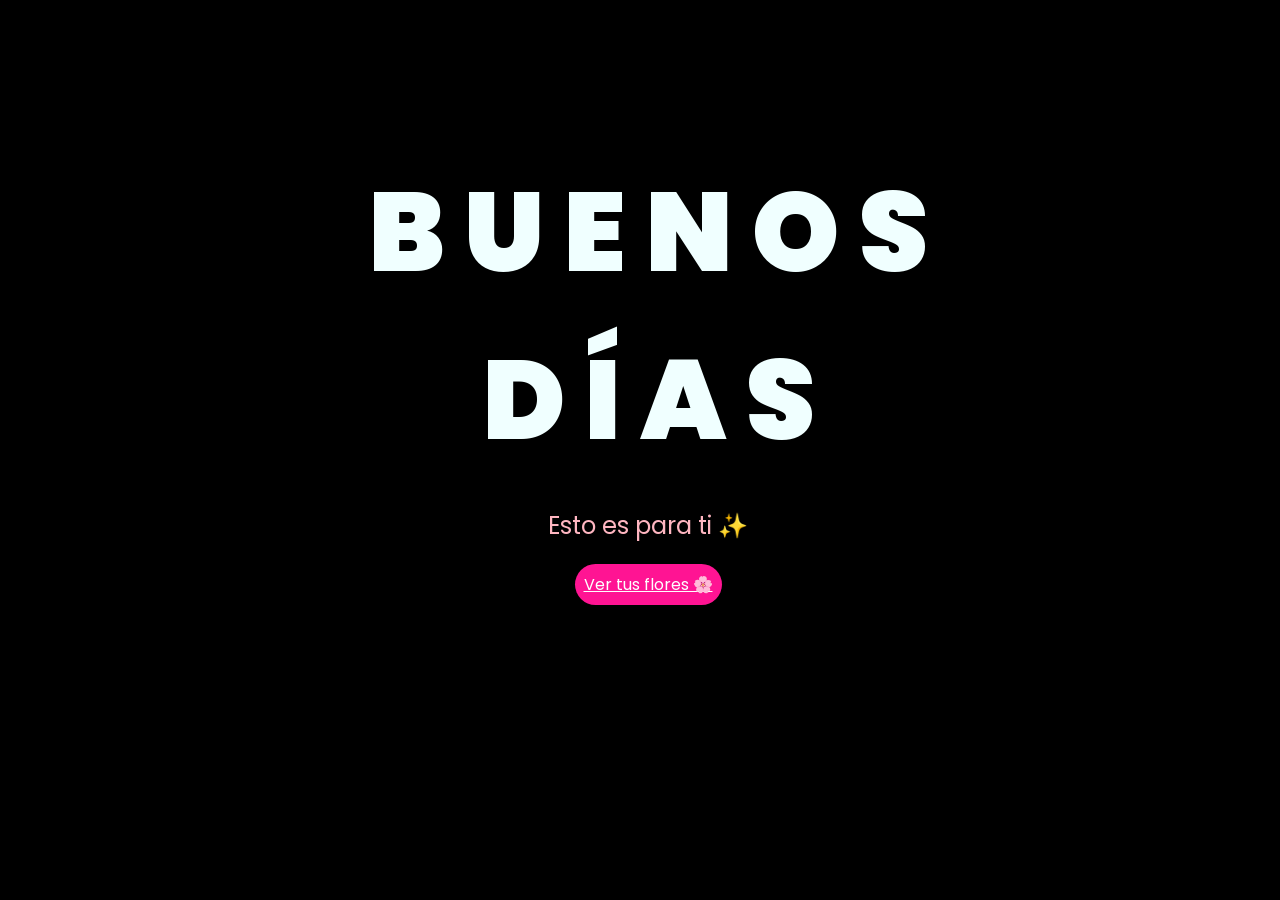
<file: index.html>
<!DOCTYPE html>
<html lang="es">
<head>
    <meta charset="UTF-8">
    <meta name="viewport" content="width=device-width, initial-scale=1.0">
    <title>Buenos Días</title>
    <link rel="stylesheet" href="css/style.css">
</head>
<body>
    <div class="greetings">
        <span>B</span>
        <span>U</span>
        <span>E</span>
        <span>N</span>
        <span>O</span>
        <span>S</span>
    </div>
    <div class="greetings">
        <span>D</span>
        <span>Í</span>
        <span>A</span>
        <span>S</span>
    </div>

    <p class="description">Esto es para ti ✨</p>

    <div class="botones">
        <a href="flower.html">Ver tus flores 🌸</a>
    </div>
</body>
</html>
</file>
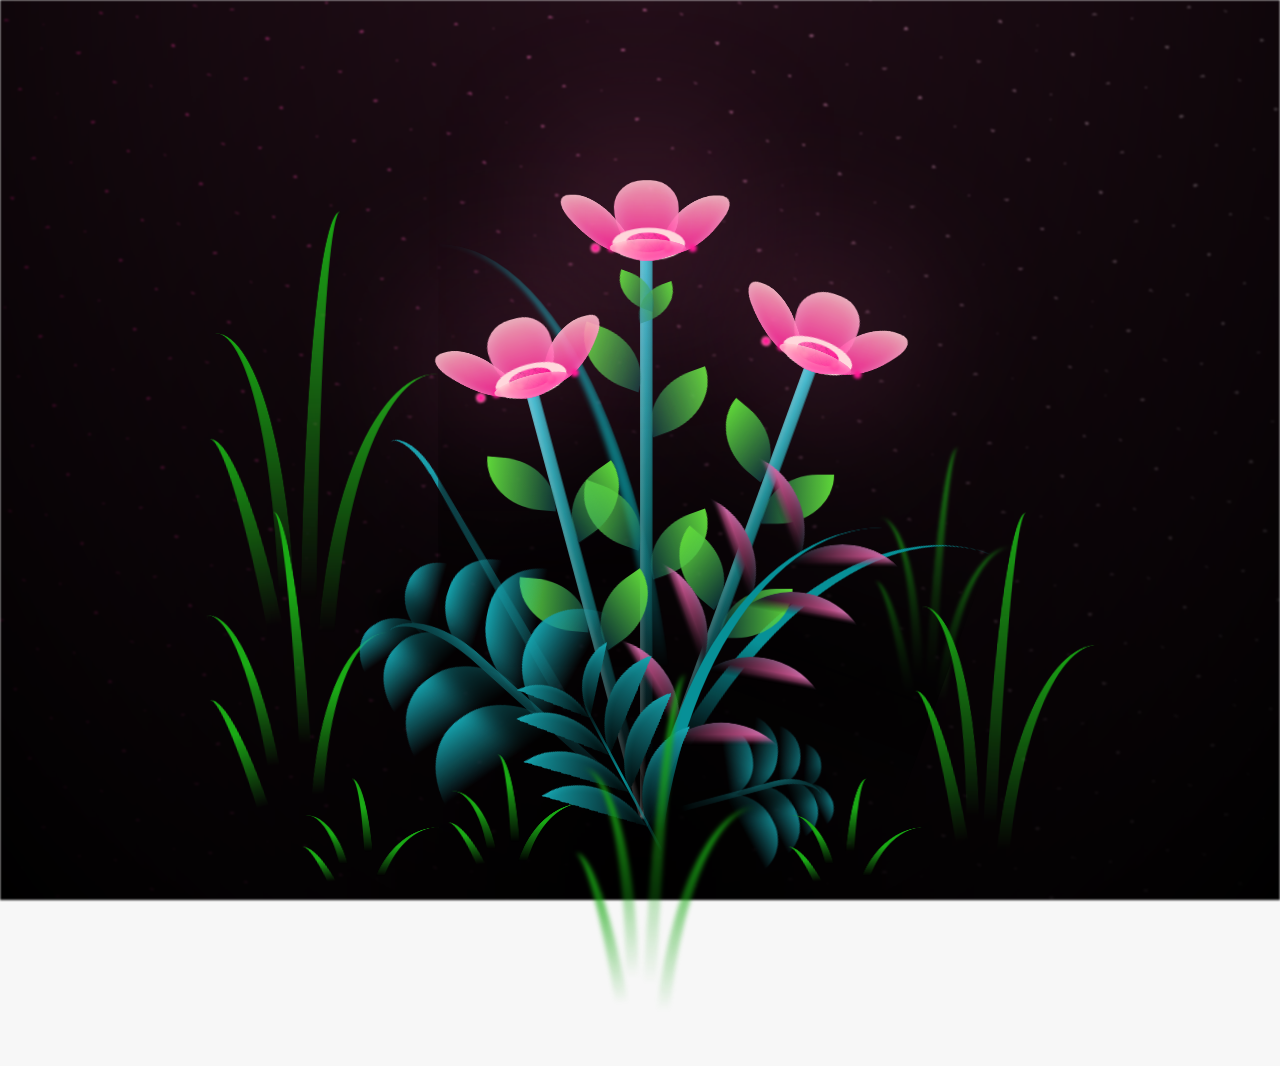
<file: flower.html>
<!DOCTYPE html>
<html lang="es">
  <head>
    <meta charset="UTF-8" />
    <meta http-equiv="X-UA-Compatible" content="IE=edge" />
    <meta name="viewport" content="width=device-width, initial-scale=1.0" />
    <link rel="stylesheet" href="css/main.css" />
    <link rel="icon" href="img/flowers.png" type="image/x-icon" />
    <title>Flower</title>
  </head>
  <body class="container">
    <audio src="sound/ChristianBasso&HaienQiu-Flowers.mp3" autoplay></audio>
    <div id="lyrics">
     
    </div>
    
  
    <div class="night"></div>
    <div class="flowers">
      <div class="flower flower--1">
        <div class="flower__leafs flower__leafs--1">
          <div class="flower__leaf flower__leaf--1"></div>
          <div class="flower__leaf flower__leaf--2"></div>
          <div class="flower__leaf flower__leaf--3"></div>
          <div class="flower__leaf flower__leaf--4"></div>
          <div class="flower__white-circle"></div>

          <div class="flower__light flower__light--1"></div>
          <div class="flower__light flower__light--2"></div>
          <div class="flower__light flower__light--3"></div>
          <div class="flower__light flower__light--4"></div>
          <div class="flower__light flower__light--5"></div>
          <div class="flower__light flower__light--6"></div>
          <div class="flower__light flower__light--7"></div>
          <div class="flower__light flower__light--8"></div>
        </div>
        <div class="flower__line">
          <div class="flower__line__leaf flower__line__leaf--1"></div>
          <div class="flower__line__leaf flower__line__leaf--2"></div>
          <div class="flower__line__leaf flower__line__leaf--3"></div>
          <div class="flower__line__leaf flower__line__leaf--4"></div>
          <div class="flower__line__leaf flower__line__leaf--5"></div>
          <div class="flower__line__leaf flower__line__leaf--6"></div>
        </div>
      </div>

      <div class="flower flower--2">
        <div class="flower__leafs flower__leafs--2">
          <div class="flower__leaf flower__leaf--1"></div>
          <div class="flower__leaf flower__leaf--2"></div>
          <div class="flower__leaf flower__leaf--3"></div>
          <div class="flower__leaf flower__leaf--4"></div>
          <div class="flower__white-circle"></div>

          <div class="flower__light flower__light--1"></div>
          <div class="flower__light flower__light--2"></div>
          <div class="flower__light flower__light--3"></div>
          <div class="flower__light flower__light--4"></div>
          <div class="flower__light flower__light--5"></div>
          <div class="flower__light flower__light--6"></div>
          <div class="flower__light flower__light--7"></div>
          <div class="flower__light flower__light--8"></div>
        </div>
        <div class="flower__line">
          <div class="flower__line__leaf flower__line__leaf--1"></div>
          <div class="flower__line__leaf flower__line__leaf--2"></div>
          <div class="flower__line__leaf flower__line__leaf--3"></div>
          <div class="flower__line__leaf flower__line__leaf--4"></div>
        </div>
      </div>

      <div class="flower flower--3">
        <div class="flower__leafs flower__leafs--3">
          <div class="flower__leaf flower__leaf--1"></div>
          <div class="flower__leaf flower__leaf--2"></div>
          <div class="flower__leaf flower__leaf--3"></div>
          <div class="flower__leaf flower__leaf--4"></div>
          <div class="flower__white-circle"></div>

          <div class="flower__light flower__light--1"></div>
          <div class="flower__light flower__light--2"></div>
          <div class="flower__light flower__light--3"></div>
          <div class="flower__light flower__light--4"></div>
          <div class="flower__light flower__light--5"></div>
          <div class="flower__light flower__light--6"></div>
          <div class="flower__light flower__light--7"></div>
          <div class="flower__light flower__light--8"></div>
        </div>
        <div class="flower__line">
          <div class="flower__line__leaf flower__line__leaf--1"></div>
          <div class="flower__line__leaf flower__line__leaf--2"></div>
          <div class="flower__line__leaf flower__line__leaf--3"></div>
          <div class="flower__line__leaf flower__line__leaf--4"></div>
        </div>
      </div>

      <div class="grow-ans" style="--d: 1.2s">
        <div class="flower__g-long">
          <div class="flower__g-long__top"></div>
          <div class="flower__g-long__bottom"></div>
        </div>
      </div>

      <div class="growing-grass">
        <div class="flower__grass flower__grass--1">
          <div class="flower__grass--top"></div>
          <div class="flower__grass--bottom"></div>
          <div class="flower__grass__leaf flower__grass__leaf--1"></div>
          <div class="flower__grass__leaf flower__grass__leaf--2"></div>
          <div class="flower__grass__leaf flower__grass__leaf--3"></div>
          <div class="flower__grass__leaf flower__grass__leaf--4"></div>
          <div class="flower__grass__leaf flower__grass__leaf--5"></div>
          <div class="flower__grass__leaf flower__grass__leaf--6"></div>
          <div class="flower__grass__leaf flower__grass__leaf--7"></div>
          <div class="flower__grass__leaf flower__grass__leaf--8"></div>
          <div class="flower__grass__overlay"></div>
        </div>
      </div>

      <div class="growing-grass">
        <div class="flower__grass flower__grass--2">
          <div class="flower__grass--top"></div>
          <div class="flower__grass--bottom"></div>
          <div class="flower__grass__leaf flower__grass__leaf--1"></div>
          <div class="flower__grass__leaf flower__grass__leaf--2"></div>
          <div class="flower__grass__leaf flower__grass__leaf--3"></div>
          <div class="flower__grass__leaf flower__grass__leaf--4"></div>
          <div class="flower__grass__leaf flower__grass__leaf--5"></div>
          <div class="flower__grass__leaf flower__grass__leaf--6"></div>
          <div class="flower__grass__leaf flower__grass__leaf--7"></div>
          <div class="flower__grass__leaf flower__grass__leaf--8"></div>
          <div class="flower__grass__overlay"></div>
        </div>
      </div>

      <div class="grow-ans" style="--d: 2.4s">
        <div class="flower__g-right flower__g-right--1">
          <div class="leaf"></div>
        </div>
      </div>

      <div class="grow-ans" style="--d: 2.8s">
        <div class="flower__g-right flower__g-right--2">
          <div class="leaf"></div>
        </div>
      </div>

      <div class="grow-ans" style="--d: 2.8s">
        <div class="flower__g-front">
          <div
            class="flower__g-front__leaf-wrapper flower__g-front__leaf-wrapper--1"
          >
            <div class="flower__g-front__leaf"></div>
          </div>
          <div
            class="flower__g-front__leaf-wrapper flower__g-front__leaf-wrapper--2"
          >
            <div class="flower__g-front__leaf"></div>
          </div>
          <div
            class="flower__g-front__leaf-wrapper flower__g-front__leaf-wrapper--3"
          >
            <div class="flower__g-front__leaf"></div>
          </div>
          <div
            class="flower__g-front__leaf-wrapper flower__g-front__leaf-wrapper--4"
          >
            <div class="flower__g-front__leaf"></div>
          </div>
          <div
            class="flower__g-front__leaf-wrapper flower__g-front__leaf-wrapper--5"
          >
            <div class="flower__g-front__leaf"></div>
          </div>
          <div
            class="flower__g-front__leaf-wrapper flower__g-front__leaf-wrapper--6"
          >
            <div class="flower__g-front__leaf"></div>
          </div>
          <div
            class="flower__g-front__leaf-wrapper flower__g-front__leaf-wrapper--7"
          >
            <div class="flower__g-front__leaf"></div>
          </div>
          <div
            class="flower__g-front__leaf-wrapper flower__g-front__leaf-wrapper--8"
          >
            <div class="flower__g-front__leaf"></div>
          </div>
          <div class="flower__g-front__line"></div>
        </div>
      </div>

      <div class="grow-ans" style="--d: 3.2s">
        <div class="flower__g-fr">
          <div class="leaf"></div>
          <div class="flower__g-fr__leaf flower__g-fr__leaf--1"></div>
          <div class="flower__g-fr__leaf flower__g-fr__leaf--2"></div>
          <div class="flower__g-fr__leaf flower__g-fr__leaf--3"></div>
          <div class="flower__g-fr__leaf flower__g-fr__leaf--4"></div>
          <div class="flower__g-fr__leaf flower__g-fr__leaf--5"></div>
          <div class="flower__g-fr__leaf flower__g-fr__leaf--6"></div>
          <div class="flower__g-fr__leaf flower__g-fr__leaf--7"></div>
          <div class="flower__g-fr__leaf flower__g-fr__leaf--8"></div>
        </div>
      </div>

      <div class="long-g long-g--0">
        <div class="grow-ans" style="--d: 3s">
          <div class="leaf leaf--0"></div>
        </div>
        <div class="grow-ans" style="--d: 2.2s">
          <div class="leaf leaf--1"></div>
        </div>
        <div class="grow-ans" style="--d: 3.4s">
          <div class="leaf leaf--2"></div>
        </div>
        <div class="grow-ans" style="--d: 3.6s">
          <div class="leaf leaf--3"></div>
        </div>
      </div>

      <div class="long-g long-g--1">
        <div class="grow-ans" style="--d: 3.6s">
          <div class="leaf leaf--0"></div>
        </div>
        <div class="grow-ans" style="--d: 3.8s">
          <div class="leaf leaf--1"></div>
        </div>
        <div class="grow-ans" style="--d: 4s">
          <div class="leaf leaf--2"></div>
        </div>
        <div class="grow-ans" style="--d: 4.2s">
          <div class="leaf leaf--3"></div>
        </div>
      </div>

      <div class="long-g long-g--2">
        <div class="grow-ans" style="--d: 4s">
          <div class="leaf leaf--0"></div>
        </div>
        <div class="grow-ans" style="--d: 4.2s">
          <div class="leaf leaf--1"></div>
        </div>
        <div class="grow-ans" style="--d: 4.4s">
          <div class="leaf leaf--2"></div>
        </div>
        <div class="grow-ans" style="--d: 4.6s">
          <div class="leaf leaf--3"></div>
        </div>
      </div>

      <div class="long-g long-g--3">
        <div class="grow-ans" style="--d: 4s">
          <div class="leaf leaf--0"></div>
        </div>
        <div class="grow-ans" style="--d: 4.2s">
          <div class="leaf leaf--1"></div>
        </div>
        <div class="grow-ans" style="--d: 3s">
          <div class="leaf leaf--2"></div>
        </div>
        <div class="grow-ans" style="--d: 3.6s">
          <div class="leaf leaf--3"></div>
        </div>
      </div>

      <div class="long-g long-g--4">
        <div class="grow-ans" style="--d: 4s">
          <div class="leaf leaf--0"></div>
        </div>
        <div class="grow-ans" style="--d: 4.2s">
          <div class="leaf leaf--1"></div>
        </div>
        <div class="grow-ans" style="--d: 3s">
          <div class="leaf leaf--2"></div>
        </div>
        <div class="grow-ans" style="--d: 3.6s">
          <div class="leaf leaf--3"></div>
        </div>
      </div>

      <div class="long-g long-g--5">
        <div class="grow-ans" style="--d: 4s">
          <div class="leaf leaf--0"></div>
        </div>
        <div class="grow-ans" style="--d: 4.2s">
          <div class="leaf leaf--1"></div>
        </div>
        <div class="grow-ans" style="--d: 3s">
          <div class="leaf leaf--2"></div>
        </div>
        <div class="grow-ans" style="--d: 3.6s">
          <div class="leaf leaf--3"></div>
        </div>
      </div>

      <div class="long-g long-g--6">
        <div class="grow-ans" style="--d: 4.2s">
          <div class="leaf leaf--0"></div>
        </div>
        <div class="grow-ans" style="--d: 4.4s">
          <div class="leaf leaf--1"></div>
        </div>
        <div class="grow-ans" style="--d: 4.6s">
          <div class="leaf leaf--2"></div>
        </div>
        <div class="grow-ans" style="--d: 4.8s">
          <div class="leaf leaf--3"></div>
        </div>
      </div>

      <div class="long-g long-g--7">
        <div class="grow-ans" style="--d: 3s">
          <div class="leaf leaf--0"></div>
        </div>
        <div class="grow-ans" style="--d: 3.2s">
          <div class="leaf leaf--1"></div>
        </div>
        <div class="grow-ans" style="--d: 3.5s">
          <div class="leaf leaf--2"></div>
        </div>
        <div class="grow-ans" style="--d: 3.6s">
          <div class="leaf leaf--3"></div>
        </div>
      </div>
    </div>
    <script src="anim.js"></script>
    <script src="main.js"></script>
  </body>
</html>
</file>
<file: css/style.css>
@import url('https://fonts.googleapis.com/css2?family=Poppins:ital,wght@0,500;1,900&display=swap');

* {
    font-family: 'Poppins', cursive;
}

body {
    color: azure;
    width: 100%;
    height: 82vh;
    display: flex;
    flex-direction: column;
    align-items: center;
    justify-content: center;
    background-color: black;
    /* padding-top: -30; */
}

.botones {
    padding: 9px;
    border-radius: 80px;
    background-color: transparent;
    border: none;
}

.botones a {
    background-color: #ff1493; /* Botón rosa fucsia */
    padding: 9px;
    border-radius: 80px;
    -webkit-border-radius: 80px;
    -moz-border-radius: 80px;
    -ms-border-radius: 80px;
    -o-border-radius: 80px;
    color: #fff;
}

.botones a:focus {
    background-color: #ff69b4; /* Rosa brillante al enfocar */
}

.greetings {
    font-size: 7rem;
    font-weight: 900;
}

.greetings > span {
    animation: glow 2.5s ease-in-out infinite;
}

@keyframes glow {
    0%, 100% {
        color: #fff;
        /* Resplandor neón en tonos rosa brillante y fucsia */
        text-shadow: 0 0 12px #ff69b4, 0 0 50px #ff1493, 0 0 100px #ff1493;
    }
    10%, 90% {
        color: #111;
        text-shadow: none;
    }
}

.greetings > span:nth-child(2) {
    animation-delay: .2s;
}

.greetings > span:nth-child(3) {
    animation-delay: .4s;
}

.greetings > span:nth-child(4) {
    animation-delay: .6s;
}

.greetings > span:nth-child(5) {
    animation-delay: .8s;
}

.greetings > span:nth-child(6) {
    animation-delay: 1s;
}

.description {
    font-size: 1.5rem;
    margin-bottom: 20px;
    color: #ffb6c1; /* Texto secundario en rosa suave */
}

.button a {
    text-decoration: none;
    font-size: 1rem;
    color: #fff;
}

@media screen and (max-width: 574px) {
    .greetings {
        display: block;
        font-size: 4rem;
        font-weight: 800;
        text-align: center;
    }
    .description {
        font-size: 2rem;
    }
    
    .button a {
        font-size: 1rem;
    }
}
</file>
<file: css/main.css>
*,
*::after,
*::before {
  padding: 0;
  margin: 0;
  box-sizing: border-box;
}

:root {
  --dark-color: #000;
}

body {
  display: flex;
  align-items: flex-end;
  justify-content: center;
  min-height: 100vh;
  background-color: var(--dark-color);
  overflow: hidden;
  perspective: 1000px;
}

#lyrics {
  font-size: 28px;
  font-family: "Franklin Gothic Medium", "Arial Narrow", Arial, sans-serif;
  color: white;
  position: absolute;
  margin-bottom: 20%;
  z-index: 1;
  font-weight: bold;
  letter-spacing: 4px;
}
@media only screen and (max-width: 600px) {
  /* Estilos específicos para dispositivos con un ancho máximo de 600px */
  #lyrics {
      font-size: 14px; /* Reduce el tamaño del texto para dispositivos más pequeños */
      margin-bottom: 530px;
      letter-spacing: 3px;
  }
}

.titulo {
    top: 5vh;
    left: 50%;
    transform: translateX(-50%);
    width: 90%;
    font-family: "Arial Narrow", Arial, sans-serif;
    color: #ff69b4; /* Título cambiado a rosa brillante */
    position: absolute;
    font-weight: bold;
    letter-spacing: 5px; /* Un poco menos de espacio entre letras para que quepa bien en celular */
    opacity: 0;
    animation: fadeIn 3s ease-in-out forwards;
    text-align: center;
    z-index: 100;
}

.night {
  z-index: -1;
  position: absolute;
  left: 50%;
  top: 0;
  transform: translateX(-50%);
  width: 100%;
  height: 100%;
  filter: blur(0.1vmin);
  background-image: radial-gradient(
      ellipse at top,
      transparent 0%,
      var(--dark-color)
    ),
    radial-gradient(
      ellipse at bottom,
      var(--dark-color),
      rgba(255, 105, 180, 0.2) /* Fondo rosado sutil */
    ),
    repeating-linear-gradient(
      220deg,
      rgb(0, 0, 0) 0px,
      rgb(0, 0, 0) 19px,
      transparent 19px,
      transparent 22px
    ),
    repeating-linear-gradient(
      189deg,
      rgb(0, 0, 0) 0px,
      rgb(0, 0, 0) 19px,
      transparent 19px,
      transparent 22px
    ),
    repeating-linear-gradient(
      148deg,
      rgb(0, 0, 0) 0px,
      rgb(0, 0, 0) 19px,
      transparent 19px,
      transparent 22px
    ),
    linear-gradient(90deg, rgb(255, 20, 147), rgb(240, 240, 240)); /* Degradado nocturno rosa */
}

.flowers {
  position: relative;
  transform: scale(0.9);
}

@media only screen and (max-width: 600px) {
  .flowers {
      font-size: 14px;
      margin-bottom: 35%;
      letter-spacing: 3px;
      transform: scale(1.0);
  }
}

.flower {
  position: absolute;
  bottom: 10vmin;
  transform-origin: bottom center;
  z-index: 10;
  --fl-speed: 0.8s;
}
.flower--1 {
  -webkit-animation: moving-flower-1 4s linear infinite;
  animation: moving-flower-1 4s linear infinite;
}
.flower--1 .flower__line {
  height: 70vmin;
  -webkit-animation-delay: 0.3s;
  animation-delay: 0.3s;
}
.flower--1 .flower__line__leaf--1 {
  -webkit-animation: blooming-leaf-right var(--fl-speed) 1.6s backwards;
  animation: blooming-leaf-right var(--fl-speed) 1.6s backwards;
}
.flower--1 .flower__line__leaf--2 {
  -webkit-animation: blooming-leaf-right var(--fl-speed) 1.4s backwards;
  animation: blooming-leaf-right var(--fl-speed) 1.4s backwards;
}
.flower--1 .flower__line__leaf--3 {
  -webkit-animation: blooming-leaf-left var(--fl-speed) 1.2s backwards;
  animation: blooming-leaf-left var(--fl-speed) 1.2s backwards;
}
.flower--1 .flower__line__leaf--4 {
  -webkit-animation: blooming-leaf-left var(--fl-speed) 1s backwards;
  animation: blooming-leaf-left var(--fl-speed) 1s backwards;
}
.flower--1 .flower__line__leaf--5 {
  -webkit-animation: blooming-leaf-right var(--fl-speed) 1.8s backwards;
  animation: blooming-leaf-right var(--fl-speed) 1.8s backwards;
}
.flower--1 .flower__line__leaf--6 {
  -webkit-animation: blooming-leaf-left var(--fl-speed) 2s backwards;
  animation: blooming-leaf-left var(--fl-speed) 2s backwards;
}
.flower--2 {
  left: 50%;
  transform: rotate(20deg);
  -webkit-animation: moving-flower-2 4s linear infinite;
  animation: moving-flower-2 4s linear infinite;
}
.flower--2 .flower__line {
  height: 60vmin;
  -webkit-animation-delay: 0.6s;
  animation-delay: 0.6s;
}
.flower--2 .flower__line__leaf--1 {
  -webkit-animation: blooming-leaf-right var(--fl-speed) 1.9s backwards;
  animation: blooming-leaf-right var(--fl-speed) 1.9s backwards;
}
.flower--2 .flower__line__leaf--2 {
  -webkit-animation: blooming-leaf-right var(--fl-speed) 1.7s backwards;
  animation: blooming-leaf-right var(--fl-speed) 1.7s backwards;
}
.flower--2 .flower__line__leaf--3 {
  -webkit-animation: blooming-leaf-left var(--fl-speed) 1.5s backwards;
  animation: blooming-leaf-left var(--fl-speed) 1.5s backwards;
}
.flower--2 .flower__line__leaf--4 {
  -webkit-animation: blooming-leaf-left var(--fl-speed) 1.3s backwards;
  animation: blooming-leaf-left var(--fl-speed) 1.3s backwards;
}
.flower--3 {
  left: 50%;
  transform: rotate(-15deg);
  -webkit-animation: moving-flower-3 4s linear infinite;
  animation: moving-flower-3 4s linear infinite;
}
.flower--3 .flower__line {
  -webkit-animation-delay: 0.9s;
  animation-delay: 0.9s;
}
.flower--3 .flower__line__leaf--1 {
  -webkit-animation: blooming-leaf-right var(--fl-speed) 2.5s backwards;
  animation: blooming-leaf-right var(--fl-speed) 2.5s backwards;
}
.flower--3 .flower__line__leaf--2 {
  -webkit-animation: blooming-leaf-right var(--fl-speed) 2.3s backwards;
  animation: blooming-leaf-right var(--fl-speed) 2.3s backwards;
}
.flower--3 .flower__line__leaf--3 {
  -webkit-animation: blooming-leaf-left var(--fl-speed) 2.1s backwards;
  animation: blooming-leaf-left var(--fl-speed) 2.1s backwards;
}
.flower--3 .flower__line__leaf--4 {
  -webkit-animation: blooming-leaf-left var(--fl-speed) 1.9s backwards;
  animation: blooming-leaf-left var(--fl-speed) 1.9s backwards;
}
.flower__leafs {
  position: relative;
  -webkit-animation: blooming-flower 2s backwards;
  animation: blooming-flower 2s backwards;
}
.flower__leafs--1 {
  -webkit-animation-delay: 1.1s;
  animation-delay: 1.1s;
}
.flower__leafs--2 {
  -webkit-animation-delay: 1.4s;
  animation-delay: 1.4s;
}
.flower__leafs--3 {
  -webkit-animation-delay: 1.7s;
  animation-delay: 1.7s;
}
.flower__leafs::after {
  content: "";
  position: absolute;
  left: 0;
  top: 0;
  transform: translate(-50%, -100%);
  width: 8vmin;
  height: 8vmin;
  background-color: #ff69b4; /* Resplandor central rosa */
  filter: blur(10vmin);
}
.flower__leaf {
  position: absolute;
  bottom: 0;
  left: 50%;
  width: 8vmin;
  height: 11vmin;
  border-radius: 51% 49% 47% 53%/44% 45% 55% 69%;
  background-color: #ff69b4; /* Color principal de pétalo */
  background-image: linear-gradient(to top, #ff1493, #ffb6c1); /* Degradado a rosa suave */
  transform-origin: bottom center;
  opacity: 0.9;
  box-shadow: inset 0 0 2vmin rgba(255, 255, 255, 0.5);
}
.flower__leaf--1 {
  transform: translate(-10%, 1%) rotateY(40deg) rotateX(-50deg);
}
.flower__leaf--2 {
  transform: translate(-50%, -4%) rotateX(40deg);
}
.flower__leaf--3 {
  transform: translate(-90%, 0%) rotateY(45deg) rotateX(50deg);
}
.flower__leaf--4 {
  width: 8vmin;
  height: 8vmin;
  transform-origin: bottom left;
  border-radius: 4vmin 10vmin 4vmin 4vmin;
  transform: translate(0%, 18%) rotateX(70deg) rotate(-43deg);
  background-color: #c71585; /* Pétalo interno más oscuro */
  z-index: 1;
  opacity: 0.8;
}
.flower__white-circle {
  position: absolute;
  left: -3.5vmin;
  top: -3vmin;
  width: 9vmin;
  height: 4vmin;
  border-radius: 50%;
  background-color: #ffe4e1; /* Rosa claro muy suave */
}
.flower__white-circle::after {
  content: "";
  position: absolute;
  left: 50%;
  top: 45%;
  transform: translate(-50%, -50%);
  width: 60%;
  height: 60%;
  border-radius: inherit;
  background-image: repeating-linear-gradient(
      135deg,
      rgba(0, 0, 0, 0.03) 0px,
      rgba(0, 0, 0, 0.03) 1px,
      transparent 1px,
      transparent 12px
    ),
    repeating-linear-gradient(
      45deg,
      rgba(0, 0, 0, 0.03) 0px,
      rgba(0, 0, 0, 0.03) 1px,
      transparent 1px,
      transparent 12px
    ),
    repeating-linear-gradient(
      67.5deg,
      rgba(0, 0, 0, 0.03) 0px,
      rgba(0, 0, 0, 0.03) 1px,
      transparent 1px,
      transparent 12px
    ),
    repeating-linear-gradient(
      135deg,
      rgba(0, 0, 0, 0.03) 0px,
      rgba(0, 0, 0, 0.03) 1px,
      transparent 1px,
      transparent 12px
    ),
    repeating-linear-gradient(
      45deg,
      rgba(0, 0, 0, 0.03) 0px,
      rgba(0, 0, 0, 0.03) 1px,
      transparent 1px,
      transparent 12px
    ),
    repeating-linear-gradient(
      112.5deg,
      rgba(0, 0, 0, 0.03) 0px,
      rgba(0, 0, 0, 0.03) 1px,
      transparent 1px,
      transparent 12px
    ),
    repeating-linear-gradient(
      112.5deg,
      rgba(0, 0, 0, 0.03) 0px,
      rgba(0, 0, 0, 0.03) 1px,
      transparent 1px,
      transparent 12px
    ),
    repeating-linear-gradient(
      45deg,
      rgba(0, 0, 0, 0.03) 0px,
      rgba(0, 0, 0, 0.03) 1px,
      transparent 1px,
      transparent 12px
    ),
    repeating-linear-gradient(
      22.5deg,
      rgba(0, 0, 0, 0.03) 0px,
      rgba(0, 0, 0, 0.03) 1px,
      transparent 1px,
      transparent 12px
    ),
    repeating-linear-gradient(
      45deg,
      rgba(0, 0, 0, 0.03) 0px,
      rgba(0, 0, 0, 0.03) 1px,
      transparent 1px,
      transparent 12px
    ),
    repeating-linear-gradient(
      22.5deg,
      rgba(0, 0, 0, 0.03) 0px,
      rgba(0, 0, 0, 0.03) 1px,
      transparent 1px,
      transparent 12px
    ),
    repeating-linear-gradient(
      135deg,
      rgba(0, 0, 0, 0.03) 0px,
      rgba(0, 0, 0, 0.03) 1px,
      transparent 1px,
      transparent 12px
    ),
    repeating-linear-gradient(
      157.5deg,
      rgba(0, 0, 0, 0.03) 0px,
      rgba(0, 0, 0, 0.03) 1px,
      transparent 1px,
      transparent 12px
    ),
    repeating-linear-gradient(
      67.5deg,
      rgba(0, 0, 0, 0.03) 0px,
      rgba(0, 0, 0, 0.03) 1px,
      transparent 1px,
      transparent 12px
    ),
    repeating-linear-gradient(
      67.5deg,
      rgba(0, 0, 0, 0.03) 0px,
      rgba(0, 0, 0, 0.03) 1px,
      transparent 1px,
      transparent 12px
    ),
    linear-gradient(90deg, rgb(255, 105, 180), rgb(255, 20, 147)); /* Centro rosado intenso */
}
.flower__line {
  height: 55vmin;
  width: 1.5vmin;
  background-image: linear-gradient(
      to left,
      rgba(0, 0, 0, 0.2),
      transparent,
      rgba(255, 255, 255, 0.2)
    ),
    linear-gradient(to top, transparent 10%, #14757a, #39c6d6);
  box-shadow: inset 0 0 2px rgba(0, 0, 0, 0.5);
  -webkit-animation: grow-flower-tree 4s backwards;
  animation: grow-flower-tree 4s backwards;
}
.flower__line__leaf {
  --w: 7vmin;
  --h: calc(var(--w) + 2vmin);
  position: absolute;
  top: 20%;
  left: 90%;
  width: var(--w);
  height: var(--h);
  border-top-right-radius: var(--h);
  border-bottom-left-radius: var(--h);
  background-image: linear-gradient(to top, rgba(20, 117, 122, 0.4), #5ed639);
}
.flower__line__leaf--1 {
  transform: rotate(70deg) rotateY(30deg);
}
.flower__line__leaf--2 {
  top: 45%;
  transform: rotate(70deg) rotateY(30deg);
}
.flower__line__leaf--3,
.flower__line__leaf--4,
.flower__line__leaf--6 {
  border-top-right-radius: 0;
  border-bottom-left-radius: 0;
  border-top-left-radius: var(--h);
  border-bottom-right-radius: var(--h);
  left: -460%;
  top: 12%;
  transform: rotate(-70deg) rotateY(30deg);
}
.flower__line__leaf--4 {
  top: 40%;
}
.flower__line__leaf--5 {
  top: 0;
  transform-origin: left;
  transform: rotate(70deg) rotateY(30deg) scale(0.6);
}
.flower__line__leaf--6 {
  top: -2%;
  left: -450%;
  transform-origin: right;
  transform: rotate(-70deg) rotateY(30deg) scale(0.6);
}
.flower__light {
  position: absolute;
  bottom: 0vmin;
  width: 1vmin;
  height: 1vmin;
  background-color: rgb(255, 182, 193); /* Luces rosadas */
  border-radius: 50%;
  filter: blur(0.2vmin);
  -webkit-animation: light-ans 4s linear infinite backwards;
  animation: light-ans 4s linear infinite backwards;
}
.flower__light:nth-child(odd) {
  background-color: #ff1493; /* Luces rosa fuerte */
}
.flower__light--1 {
  left: -2vmin;
  -webkit-animation-delay: 1s;
  animation-delay: 1s;
}
.flower__light--2 {
  left: 3vmin;
  -webkit-animation-delay: 0.5s;
  animation-delay: 0.5s;
}
.flower__light--3 {
  left: -6vmin;
  -webkit-animation-delay: 0.3s;
  animation-delay: 0.3s;
}
.flower__light--4 {
  left: 6vmin;
  -webkit-animation-delay: 0.9s;
  animation-delay: 0.9s;
}
.flower__light--5 {
  left: -1vmin;
  -webkit-animation-delay: 1.5s;
  animation-delay: 1.5s;
}
.flower__light--6 {
  left: -4vmin;
  -webkit-animation-delay: 3s;
  animation-delay: 3s;
}
.flower__light--7 {
  left: 3vmin;
  -webkit-animation-delay: 2s;
  animation-delay: 2s;
}
.flower__light--8 {
  left: -6vmin;
  -webkit-animation-delay: 3.5s;
  animation-delay: 3.5s;
}
.flower__grass {
  --c: #159faa;
  --line-w: 1.5vmin;
  position: absolute;
  bottom: 12vmin;
  left: -7vmin;
  display: flex;
  flex-direction: column;
  align-items: flex-end;
  z-index: 20;
  transform-origin: bottom center;
  transform: rotate(-48deg) rotateY(40deg);
}
.flower__grass--1 {
  -webkit-animation: moving-grass 2s linear infinite;
  animation: moving-grass 2s linear infinite;
}
.flower__grass--2 {
  left: 2vmin;
  bottom: 10vmin;
  transform: scale(0.5) rotate(75deg) rotateX(10deg) rotateY(-200deg);
  opacity: 0.8;
  z-index: 0;
  -webkit-animation: moving-grass--2 1.5s linear infinite;
  animation: moving-grass--2 1.5s linear infinite;
}
.flower__grass--top {
  width: 7vmin;
  height: 10vmin;
  border-top-right-radius: 100%;
  border-right: var(--line-w) solid var(--c);
  transform-origin: bottom center;
  transform: rotate(-2deg);
}
.flower__grass--bottom {
  margin-top: -2px;
  width: var(--line-w);
  height: 25vmin;
  background-image: linear-gradient(to top, transparent, var(--c));
}
.flower__grass__leaf {
  --size: 10vmin;
  position: absolute;
  width: calc(var(--size) * 2.1);
  height: var(--size);
  border-top-left-radius: var(--size);
  border-top-right-radius: var(--size);
  background-image: linear-gradient(
    to top,
    transparent,
    transparent 30%,
    var(--c)
  );
  z-index: 100;
}
.flower__grass__leaf--1 {
  top: -6%;
  left: 30%;
  --size: 6vmin;
  transform: rotate(-20deg);
  -webkit-animation: growing-grass-ans--1 2s 2.6s backwards;
  animation: growing-grass-ans--1 2s 2.6s backwards;
}
@-webkit-keyframes growing-grass-ans--1 {
  0% {
    transform-origin: bottom left;
    transform: rotate(-20deg) scale(0);
  }
}
@keyframes growing-grass-ans--1 {
  0% {
    transform-origin: bottom left;
    transform: rotate(-20deg) scale(0);
  }
}
.flower__grass__leaf--2 {
  top: -5%;
  left: -110%;
  --size: 6vmin;
  transform: rotate(10deg);
  -webkit-animation: growing-grass-ans--2 2s 2.4s linear backwards;
  animation: growing-grass-ans--2 2s 2.4s linear backwards;
}
@-webkit-keyframes growing-grass-ans--2 {
  0% {
    transform-origin: bottom right;
    transform: rotate(10deg) scale(0);
  }
}
@keyframes growing-grass-ans--2 {
  0% {
    transform-origin: bottom right;
    transform: rotate(10deg) scale(0);
  }
}
.flower__grass__leaf--3 {
  top: 5%;
  left: 60%;
  --size: 8vmin;
  transform: rotate(-18deg) rotateX(-20deg);
  -webkit-animation: growing-grass-ans--3 2s 2.2s linear backwards;
  animation: growing-grass-ans--3 2s 2.2s linear backwards;
}
@-webkit-keyframes growing-grass-ans--3 {
  0% {
    transform-origin: bottom left;
    transform: rotate(-18deg) rotateX(-20deg) scale(0);
  }
}
@keyframes growing-grass-ans--3 {
  0% {
    transform-origin: bottom left;
    transform: rotate(-18deg) rotateX(-20deg) scale(0);
  }
}
.flower__grass__leaf--4 {
  top: 6%;
  left: -135%;
  --size: 8vmin;
  transform: rotate(2deg);
  -webkit-animation: growing-grass-ans--4 2s 2s linear backwards;
  animation: growing-grass-ans--4 2s 2s linear backwards;
}
@-webkit-keyframes growing-grass-ans--4 {
  0% {
    transform-origin: bottom right;
    transform: rotate(2deg) scale(0);
  }
}
@keyframes growing-grass-ans--4 {
  0% {
    transform-origin: bottom right;
    transform: rotate(2deg) scale(0);
  }
}
.flower__grass__leaf--5 {
  top: 20%;
  left: 60%;
  --size: 10vmin;
  transform: rotate(-24deg) rotateX(-20deg);
  -webkit-animation: growing-grass-ans--5 2s 1.8s linear backwards;
  animation: growing-grass-ans--5 2s 1.8s linear backwards;
}
@-webkit-keyframes growing-grass-ans--5 {
  0% {
    transform-origin: bottom left;
    transform: rotate(-24deg) rotateX(-20deg) scale(0);
  }
}
@keyframes growing-grass-ans--5 {
  0% {
    transform-origin: bottom left;
    transform: rotate(-24deg) rotateX(-20deg) scale(0);
  }
}
.flower__grass__leaf--6 {
  top: 22%;
  left: -180%;
  --size: 10vmin;
  transform: rotate(10deg);
  -webkit-animation: growing-grass-ans--6 2s 1.6s linear backwards;
  animation: growing-grass-ans--6 2s 1.6s linear backwards;
}
@-webkit-keyframes growing-grass-ans--6 {
  0% {
    transform-origin: bottom right;
    transform: rotate(10deg) scale(0);
  }
}
@keyframes growing-grass-ans--6 {
  0% {
    transform-origin: bottom right;
    transform: rotate(10deg) scale(0);
  }
}
.flower__grass__leaf--7 {
  top: 39%;
  left: 70%;
  --size: 10vmin;
  transform: rotate(-10deg);
  -webkit-animation: growing-grass-ans--7 2s 1.4s linear backwards;
  animation: growing-grass-ans--7 2s 1.4s linear backwards;
}
@-webkit-keyframes growing-grass-ans--7 {
  0% {
    transform-origin: bottom left;
    transform: rotate(-10deg) scale(0);
  }
}
@keyframes growing-grass-ans--7 {
  0% {
    transform-origin: bottom left;
    transform: rotate(-10deg) scale(0);
  }
}
.flower__grass__leaf--8 {
  top: 40%;
  left: -215%;
  --size: 11vmin;
  transform: rotate(10deg);
  -webkit-animation: growing-grass-ans--8 2s 1.2s linear backwards;
  animation: growing-grass-ans--8 2s 1.2s linear backwards;
}
@-webkit-keyframes growing-grass-ans--8 {
  0% {
    transform-origin: bottom right;
    transform: rotate(10deg) scale(0);
  }
}
@keyframes growing-grass-ans--8 {
  0% {
    transform-origin: bottom right;
    transform: rotate(10deg) scale(0);
  }
}
.flower__grass__overlay {
  position: absolute;
  top: -10%;
  right: 0%;
  width: 100%;
  height: 100%;
  background-color: rgba(0, 0, 0, 0.6);
  filter: blur(1.5vmin);
  z-index: 100;
}
.flower__g-long {
  --w: 2vmin;
  --h: 6vmin;
  --c: #159faa;
  position: absolute;
  bottom: 10vmin;
  left: -3vmin;
  transform-origin: bottom center;
  transform: rotate(-30deg) rotateY(-20deg);
  display: flex;
  flex-direction: column;
  align-items: flex-end;
  -webkit-animation: flower-g-long-ans 3s linear infinite;
  animation: flower-g-long-ans 3s linear infinite;
}
@-webkit-keyframes flower-g-long-ans {
  0%,
  100% {
    transform: rotate(-30deg) rotateY(-20deg);
  }
  50% {
    transform: rotate(-32deg) rotateY(-20deg);
  }
}
@keyframes flower-g-long-ans {
  0%,
  100% {
    transform: rotate(-30deg) rotateY(-20deg);
  }
  50% {
    transform: rotate(-32deg) rotateY(-20deg);
  }
}
.flower__g-long__top {
  top: calc(var(--h) * -1);
  width: calc(var(--w) + 1vmin);
  height: var(--h);
  border-top-right-radius: 100%;
  border-right: 0.7vmin solid var(--c);
  transform: translate(-0.7vmin, 1vmin);
}
.flower__g-long__bottom {
  width: var(--w);
  height: 50vmin;
  transform-origin: bottom center;
  background-image: linear-gradient(to top, transparent 30%, var(--c));
  box-shadow: inset 0 0 2px rgba(0, 0, 0, 0.5);
  -webkit-clip-path: polygon(35% 0, 65% 1%, 100% 100%, 0% 100%);
  clip-path: polygon(35% 0, 65% 1%, 100% 100%, 0% 100%);
}
.flower__g-right {
  position: absolute;
  bottom: 6vmin;
  left: -2vmin;
  transform-origin: bottom left;
  transform: rotate(20deg);
}
.flower__g-right .leaf {
  width: 30vmin;
  height: 50vmin;
  border-top-left-radius: 100%;
  border-left: 2vmin solid #079097;
  background-image: linear-gradient(
    to bottom,
    transparent,
    var(--dark-color) 60%
  );
  -webkit-mask-image: linear-gradient(to top, transparent 30%, #079097 60%);
}
.flower__g-right--1 {
  -webkit-animation: flower-g-right-ans 2.5s linear infinite;
  animation: flower-g-right-ans 2.5s linear infinite;
}
.flower__g-right--2 {
  left: 5vmin;
  transform: rotateY(-180deg);
  -webkit-animation: flower-g-right-ans--2 3s linear infinite;
  animation: flower-g-right-ans--2 3s linear infinite;
}
.flower__g-right--2 .leaf {
  height: 75vmin;
  filter: blur(0.3vmin);
  opacity: 0.8;
}
@-webkit-keyframes flower-g-right-ans {
  0%,
  100% {
    transform: rotate(20deg);
  }
  50% {
    transform: rotate(24deg) rotateX(-20deg);
  }
}
@keyframes flower-g-right-ans {
  0%,
  100% {
    transform: rotate(20deg);
  }
  50% {
    transform: rotate(24deg) rotateX(-20deg);
  }
}
@-webkit-keyframes flower-g-right-ans--2 {
  0%,
  100% {
    transform: rotateY(-180deg) rotate(0deg) rotateX(-20deg);
  }
  50% {
    transform: rotateY(-180deg) rotate(6deg) rotateX(-20deg);
  }
}
@keyframes flower-g-right-ans--2 {
  0%,
  100% {
    transform: rotateY(-180deg) rotate(0deg) rotateX(-20deg);
  }
  50% {
    transform: rotateY(-180deg) rotate(6deg) rotateX(-20deg);
  }
}
.flower__g-front {
  position: absolute;
  bottom: 6vmin;
  left: 2.5vmin;
  z-index: 100;
  transform-origin: bottom center;
  transform: rotate(-28deg) rotateY(30deg) scale(1.04);
  -webkit-animation: flower__g-front-ans 2s linear infinite;
  animation: flower__g-front-ans 2s linear infinite;
}
@-webkit-keyframes flower__g-front-ans {
  0%,
  100% {
    transform: rotate(-28deg) rotateY(30deg) scale(1.04);
  }
  50% {
    transform: rotate(-35deg) rotateY(40deg) scale(1.04);
  }
}
@keyframes flower__g-front-ans {
  0%,
  100% {
    transform: rotate(-28deg) rotateY(30deg) scale(1.04);
  }
  50% {
    transform: rotate(-35deg) rotateY(40deg) scale(1.04);
  }
}
.flower__g-front__line {
  width: 0.3vmin;
  height: 20vmin;
  background-image: linear-gradient(
    to top,
    transparent,
    #079097,
    transparent 100%
  );
  position: relative;
}
.flower__g-front__leaf-wrapper {
  position: absolute;
  top: 0;
  left: 0;
  transform-origin: bottom left;
  transform: rotate(10deg);
}
.flower__g-front__leaf-wrapper:nth-child(even) {
  left: 0vmin;
  transform: rotateY(-180deg) rotate(5deg);
  -webkit-animation: flower__g-front__leaf-left-ans 1s ease-in backwards;
  animation: flower__g-front__leaf-left-ans 1s ease-in backwards;
}
.flower__g-front__leaf-wrapper:nth-child(odd) {
  -webkit-animation: flower__g-front__leaf-ans 1s ease-in backwards;
  animation: flower__g-front__leaf-ans 1s ease-in backwards;
}
.flower__g-front__leaf-wrapper--1 {
  top: -8vmin;
  transform: scale(0.7);
  -webkit-animation: flower__g-front__leaf-ans 1s 5.5s ease-in backwards !important;
  animation: flower__g-front__leaf-ans 1s 5.5s ease-in backwards !important;
}
.flower__g-front__leaf-wrapper--2 {
  top: -8vmin;
  transform: rotateY(-180deg) scale(0.7) !important;
  -webkit-animation: flower__g-front__leaf-left-ans-2 1s 4.6s ease-in backwards !important;
  animation: flower__g-front__leaf-left-ans-2 1s 4.6s ease-in backwards !important;
}
.flower__g-front__leaf-wrapper--3 {
  top: -3vmin;
  -webkit-animation: flower__g-front__leaf-ans 1s 4.6s ease-in backwards;
  animation: flower__g-front__leaf-ans 1s 4.6s ease-in backwards;
}
.flower__g-front__leaf-wrapper--4 {
  top: -3vmin;
  transform: rotateY(-180deg) scale(0.9) !important;
  -webkit-animation: flower__g-front__leaf-left-ans-2 1s 4.6s ease-in backwards !important;
  animation: flower__g-front__leaf-left-ans-2 1s 4.6s ease-in backwards !important;
}
@-webkit-keyframes flower__g-front__leaf-left-ans-2 {
  0% {
    transform: rotateY(-180deg) scale(0);
  }
}
@keyframes flower__g-front__leaf-left-ans-2 {
  0% {
    transform: rotateY(-180deg) scale(0);
  }
}
.flower__g-front__leaf-wrapper--5,
.flower__g-front__leaf-wrapper--6 {
  top: 2vmin;
}
.flower__g-front__leaf-wrapper--7,
.flower__g-front__leaf-wrapper--8 {
  top: 6.5vmin;
}
.flower__g-front__leaf-wrapper--2 {
  -webkit-animation-delay: 5.2s !important;
  animation-delay: 5.2s !important;
}
.flower__g-front__leaf-wrapper--3 {
  -webkit-animation-delay: 4.9s !important;
  animation-delay: 4.9s !important;
}
.flower__g-front__leaf-wrapper--5 {
  -webkit-animation-delay: 4.3s !important;
  animation-delay: 4.3s !important;
}
.flower__g-front__leaf-wrapper--6 {
  -webkit-animation-delay: 4.1s !important;
  animation-delay: 4.1s !important;
}
.flower__g-front__leaf-wrapper--7 {
  -webkit-animation-delay: 3.8s !important;
  animation-delay: 3.8s !important;
}
.flower__g-front__leaf-wrapper--8 {
  -webkit-animation-delay: 3.5s !important;
  animation-delay: 3.5s !important;
}
@-webkit-keyframes flower__g-front__leaf-ans {
  0% {
    transform: rotate(10deg) scale(0);
  }
}
@keyframes flower__g-front__leaf-ans {
  0% {
    transform: rotate(10deg) scale(0);
  }
}
@-webkit-keyframes flower__g-front__leaf-left-ans {
  0% {
    transform: rotateY(-180deg) rotate(5deg) scale(0);
  }
}
@keyframes flower__g-front__leaf-left-ans {
  0% {
    transform: rotateY(-180deg) rotate(5deg) scale(0);
  }
}
.flower__g-front__leaf {
  width: 10vmin;
  height: 10vmin;
  border-radius: 100% 0% 0% 100%/100% 100% 0% 0%;
  box-shadow: inset 0 2px 1vmin hsla(184deg, 97%, 58%, 0.2);
  background-image: linear-gradient(
      to bottom left,
      transparent,
      var(--dark-color)
    ),
    linear-gradient(to bottom right, #159faa 50%, transparent 50%, transparent);
  -webkit-mask-image: linear-gradient(
    to bottom right,
    #159faa 50%,
    transparent 50%,
    transparent
  );
  mask-image: linear-gradient(
    to bottom right,
    #159faa 50%,
    transparent 50%,
    transparent
  );
}
.flower__g-fr {
  position: absolute;
  bottom: -4vmin;
  left: 0vmin;
  transform-origin: bottom left;
  z-index: 10;
  -webkit-animation: flower__g-fr-ans 2s linear infinite;
  animation: flower__g-fr-ans 2s linear infinite;
}
@-webkit-keyframes flower__g-fr-ans {
  0%,
  100% {
    transform: rotate(2deg);
  }
  50% {
    transform: rotate(4deg);
  }
}
@keyframes flower__g-fr-ans {
  0%,
  100% {
    transform: rotate(2deg);
  }
  50% {
    transform: rotate(4deg);
  }
}
.flower__g-fr .leaf {
  width: 30vmin;
  height: 50vmin;
  border-top-left-radius: 100%;
  border-left: 2vmin solid #079097;
  -webkit-mask-image: linear-gradient(to top, transparent 25%, #079097 50%);
  position: relative;
  z-index: 1;
}
.flower__g-fr__leaf {
  position: absolute;
  top: 0;
  left: 0;
  width: 10vmin;
  height: 10vmin;
  border-radius: 100% 0% 0% 100%/100% 100% 0% 0%;
  box-shadow: inset 0 2px 1vmin hsla(184deg, 97%, 58%, 0.2);
  background-image: linear-gradient(
      to bottom left,
      transparent,
      var(--dark-color) 98%
    ),
    linear-gradient(to bottom right, #ff69b4 45%, transparent 50%, transparent);
  -webkit-mask-image: linear-gradient(
    135deg,
    #159faa 40%,
    transparent 50%,
    transparent
  );
}
.flower__g-fr__leaf--1 {
  left: 20vmin;
  transform: rotate(45deg);
  -webkit-animation: flower__g-fr-leaft-ans-1 0.5s 5.2s linear backwards;
  animation: flower__g-fr-leaft-ans-1 0.5s 5.2s linear backwards;
}
@-webkit-keyframes flower__g-fr-leaft-ans-1 {
  0% {
    transform-origin: left;
    transform: rotate(45deg) scale(0);
  }
}
@keyframes flower__g-fr-leaft-ans-1 {
  0% {
    transform-origin: left;
    transform: rotate(45deg) scale(0);
  }
}
.flower__g-fr__leaf--2 {
  left: 12vmin;
  top: -7vmin;
  transform: rotate(25deg) rotateY(-180deg);
  -webkit-animation: flower__g-fr-leaft-ans-6 0.5s 5s linear backwards;
  animation: flower__g-fr-leaft-ans-6 0.5s 5s linear backwards;
}
.flower__g-fr__leaf--3 {
  left: 15vmin;
  top: 6vmin;
  transform: rotate(55deg);
  -webkit-animation: flower__g-fr-leaft-ans-5 0.5s 4.8s linear backwards;
  animation: flower__g-fr-leaft-ans-5 0.5s 4.8s linear backwards;
}
.flower__g-fr__leaf--4 {
  left: 6vmin;
  top: -2vmin;
  transform: rotate(25deg) rotateY(-180deg);
  -webkit-animation: flower__g-fr-leaft-ans-6 0.5s 4.6s linear backwards;
  animation: flower__g-fr-leaft-ans-6 0.5s 4.6s linear backwards;
}
.flower__g-fr__leaf--5 {
  left: 10vmin;
  top: 14vmin;
  transform: rotate(55deg);
  -webkit-animation: flower__g-fr-leaft-ans-5 0.5s 4.4s linear backwards;
  animation: flower__g-fr-leaft-ans-5 0.5s 4.4s linear backwards;
}
@-webkit-keyframes flower__g-fr-leaft-ans-5 {
  0% {
    transform-origin: left;
    transform: rotate(55deg) scale(0);
  }
}
@keyframes flower__g-fr-leaft-ans-5 {
  0% {
    transform-origin: left;
    transform: rotate(55deg) scale(0);
  }
}
.flower__g-fr__leaf--6 {
  left: 0vmin;
  top: 6vmin;
  transform: rotate(25deg) rotateY(-180deg);
  -webkit-animation: flower__g-fr-leaft-ans-6 0.5s 4.2s linear backwards;
  animation: flower__g-fr-leaft-ans-6 0.5s 4.2s linear backwards;
}
@-webkit-keyframes flower__g-fr-leaft-ans-6 {
  0% {
    transform-origin: right;
    transform: rotate(25deg) rotateY(-180deg) scale(0);
  }
}
@keyframes flower__g-fr-leaft-ans-6 {
  0% {
    transform-origin: right;
    transform: rotate(25deg) rotateY(-180deg) scale(0);
  }
}
.flower__g-fr__leaf--7 {
  left: 5vmin;
  top: 22vmin;
  transform: rotate(45deg);
  -webkit-animation: flower__g-fr-leaft-ans-7 0.5s 4s linear backwards;
  animation: flower__g-fr-leaft-ans-7 0.5s 4s linear backwards;
}
@-webkit-keyframes flower__g-fr-leaft-ans-7 {
  0% {
    transform-origin: left;
    transform: rotate(45deg) scale(0);
  }
}
@keyframes flower__g-fr-leaft-ans-7 {
  0% {
    transform-origin: left;
    transform: rotate(45deg) scale(0);
  }
}
.flower__g-fr__leaf--8 {
  left: -4vmin;
  top: 15vmin;
  transform: rotate(15deg) rotateY(-180deg);
  -webkit-animation: flower__g-fr-leaft-ans-8 0.5s 3.8s linear backwards;
  animation: flower__g-fr-leaft-ans-8 0.5s 3.8s linear backwards;
}
@-webkit-keyframes flower__g-fr-leaft-ans-8 {
  0% {
    transform-origin: right;
    transform: rotate(15deg) rotateY(-180deg) scale(0);
  }
}
@keyframes flower__g-fr-leaft-ans-8 {
  0% {
    transform-origin: right;
    transform: rotate(15deg) rotateY(-180deg) scale(0);
  }
}

.long-g {
  position: absolute;
  bottom: 25vmin;
  left: -42vmin;
  transform-origin: bottom left;
}
.long-g--1 {
  bottom: 0vmin;
  transform: scale(0.8) rotate(-5deg);
}
.long-g--1 .leaf {
  -webkit-mask-image: linear-gradient(
    to top,
    transparent 40%,
    #079097 80%
  ) !important;
}
.long-g--1 .leaf--1 {
  --w: 5vmin;
  --h: 60vmin;
  left: -2vmin;
  transform: rotate(3deg) rotateY(-180deg);
}
.long-g--2,
.long-g--3 {
  bottom: -3vmin;
  left: -35vmin;
  transform-origin: center;
  transform: scale(0.6) rotateX(60deg);
}
.long-g--2 .leaf,
.long-g--3 .leaf {
  -webkit-mask-image: linear-gradient(
    to top,
    transparent 50%,
    #079097 80%
  ) !important;
}
.long-g--2 .leaf--1,
.long-g--3 .leaf--1 {
  left: -1vmin;
  transform: rotateY(-180deg);
}
.long-g--3 {
  left: -17vmin;
  bottom: 0vmin;
}
.long-g--3 .leaf {
  -webkit-mask-image: linear-gradient(
    to top,
    transparent 40%,
    #079097 80%
  ) !important;
}
.long-g--4 {
  left: 25vmin;
  bottom: -3vmin;
  transform-origin: center;
  transform: scale(0.6) rotateX(60deg);
}
.long-g--4 .leaf {
  -webkit-mask-image: linear-gradient(
    to top,
    transparent 50%,
    #079097 80%
  ) !important;
}
.long-g--5 {
  left: 42vmin;
  bottom: 0vmin;
  transform: scale(0.8) rotate(2deg);
}
.long-g--6 {
  left: 0vmin;
  bottom: -20vmin;
  z-index: 100;
  filter: blur(0.3vmin);
  transform: scale(0.8) rotate(2deg);
}
.long-g--7 {
  left: 35vmin;
  bottom: 20vmin;
  z-index: -1;
  filter: blur(0.3vmin);
  transform: scale(0.6) rotate(2deg);
  opacity: 0.7;
}
.long-g .leaf {
  --w: 15vmin;
  --h: 40vmin;
  --c: #1aaa15;
  position: absolute;
  bottom: 0;
  width: var(--w);
  height: var(--h);
  border-top-left-radius: 100%;
  border-left: 2vmin solid var(--c);
  -webkit-mask-image: linear-gradient(
    to top,
    transparent 20%,
    var(--dark-color)
  );
  transform-origin: bottom center;
}
.long-g .leaf--0 {
  left: 2vmin;
  -webkit-animation: leaf-ans-1 4s linear infinite;
  animation: leaf-ans-1 4s linear infinite;
}
.long-g .leaf--1 {
  --w: 5vmin;
  --h: 60vmin;
  -webkit-animation: leaf-ans-1 4s linear infinite;
  animation: leaf-ans-1 4s linear infinite;
}
.long-g .leaf--2 {
  --w: 10vmin;
  --h: 40vmin;
  left: -0.5vmin;
  bottom: 5vmin;
  transform-origin: bottom left;
  transform: rotateY(-180deg);
  -webkit-animation: leaf-ans-2 3s linear infinite;
  animation: leaf-ans-2 3s linear infinite;
}
.long-g .leaf--3 {
  --w: 5vmin;
  --h: 30vmin;
  left: -1vmin;
  bottom: 3.2vmin;
  transform-origin: bottom left;
  transform: rotate(-10deg) rotateY(-180deg);
  -webkit-animation: leaf-ans-3 3s linear infinite;
  animation: leaf-ans-3 3s linear infinite;
}

@-webkit-keyframes leaf-ans-1 {
  0%,
  100% {
    transform: rotate(-5deg) scale(1);
  }
  50% {
    transform: rotate(5deg) scale(1.1);
  }
}

@keyframes leaf-ans-1 {
  0%,
  100% {
    transform: rotate(-5deg) scale(1);
  }
  50% {
    transform: rotate(5deg) scale(1.1);
  }
}
@-webkit-keyframes leaf-ans-2 {
  0%,
  100% {
    transform: rotateY(-180deg) rotate(5deg);
  }
  50% {
    transform: rotateY(-180deg) rotate(0deg) scale(1.1);
  }
}
@keyframes leaf-ans-2 {
  0%,
  100% {
    transform: rotateY(-180deg) rotate(5deg);
  }
  50% {
    transform: rotateY(-180deg) rotate(0deg) scale(1.1);
  }
}
@-webkit-keyframes leaf-ans-3 {
  0%,
  100% {
    transform: rotate(-10deg) rotateY(-180deg);
  }
  50% {
    transform: rotate(-20deg) rotateY(-180deg);
  }
}
@keyframes leaf-ans-3 {
  0%,
  100% {
    transform: rotate(-10deg) rotateY(-180deg);
  }
  50% {
    transform: rotate(-20deg) rotateY(-180deg);
  }
}
.grow-ans {
  -webkit-animation: grow-ans 2s var(--d) backwards;
  animation: grow-ans 2s var(--d) backwards;
}

@-webkit-keyframes grow-ans {
  0% {
    transform: scale(0);
    opacity: 0;
  }
}

@keyframes grow-ans {
  0% {
    transform: scale(0);
    opacity: 0;
  }
}
@-webkit-keyframes light-ans {
  0% {
    opacity: 0;
    transform: translateY(0vmin);
  }
  25% {
    opacity: 1;
    transform: translateY(-5vmin) translateX(-2vmin);
  }
  50% {
    opacity: 1;
    transform: translateY(-15vmin) translateX(2vmin);
    filter: blur(0.2vmin);
  }
  75% {
    transform: translateY(-20vmin) translateX(-2vmin);
    filter: blur(0.2vmin);
  }
  100% {
    transform: translateY(-30vmin);
    opacity: 0;
    filter: blur(1vmin);
  }
}
@keyframes light-ans {
  0% {
    opacity: 0;
    transform: translateY(0vmin);
  }
  25% {
    opacity: 1;
    transform: translateY(-5vmin) translateX(-2vmin);
  }
  50% {
    opacity: 1;
    transform: translateY(-15vmin) translateX(2vmin);
    filter: blur(0.2vmin);
  }
  75% {
    transform: translateY(-20vmin) translateX(-2vmin);
    filter: blur(0.2vmin);
  }
  100% {
    transform: translateY(-30vmin);
    opacity: 0;
    filter: blur(1vmin);
  }
}
@-webkit-keyframes moving-flower-1 {
  0%,
  100% {
    transform: rotate(2deg);
  }
  50% {
    transform: rotate(-2deg);
  }
}
@keyframes moving-flower-1 {
  0%,
  100% {
    transform: rotate(2deg);
  }
  50% {
    transform: rotate(-2deg);
  }
}
@-webkit-keyframes moving-flower-2 {
  0%,
  100% {
    transform: rotate(18deg);
  }
  50% {
    transform: rotate(14deg);
  }
}
@keyframes moving-flower-2 {
  0%,
  100% {
    transform: rotate(18deg);
  }
  50% {
    transform: rotate(14deg);
  }
}
@-webkit-keyframes moving-flower-3 {
  0%,
  100% {
    transform: rotate(-18deg);
  }
  50% {
    transform: rotate(-20deg) rotateY(-10deg);
  }
}
@keyframes moving-flower-3 {
  0%,
  100% {
    transform: rotate(-18deg);
  }
  50% {
    transform: rotate(-20deg) rotateY(-10deg);
  }
}
@-webkit-keyframes blooming-leaf-right {
  0% {
    transform-origin: left;
    transform: rotate(70deg) rotateY(30deg) scale(0);
  }
}
@keyframes blooming-leaf-right {
  0% {
    transform-origin: left;
    transform: rotate(70deg) rotateY(30deg) scale(0);
  }
}
@-webkit-keyframes blooming-leaf-left {
  0% {
    transform-origin: right;
    transform: rotate(-70deg) rotateY(30deg) scale(0);
  }
}
@keyframes blooming-leaf-left {
  0% {
    transform-origin: right;
    transform: rotate(-70deg) rotateY(30deg) scale(0);
  }
}
@-webkit-keyframes grow-flower-tree {
  0% {
    height: 0;
    border-radius: 1vmin;
  }
}
@keyframes grow-flower-tree {
  0% {
    height: 0;
    border-radius: 1vmin;
  }
}
@-webkit-keyframes blooming-flower {
  0% {
    transform: scale(0);
  }
}
@keyframes blooming-flower {
  0% {
    transform: scale(0);
  }
}
@-webkit-keyframes moving-grass {
  0%,
  100% {
    transform: rotate(-48deg) rotateY(40deg);
  }
  50% {
    transform: rotate(-50deg) rotateY(40deg);
  }
}
@keyframes moving-grass {
  0%,
  100% {
    transform: rotate(-48deg) rotateY(40deg);
  }
  50% {
    transform: rotate(-50deg) rotateY(40deg);
  }
}
@-webkit-keyframes moving-grass--2 {
  0%,
  100% {
    transform: scale(0.5) rotate(75deg) rotateX(10deg) rotateY(-200deg);
  }
  50% {
    transform: scale(0.5) rotate(79deg) rotateX(10deg) rotateY(-200deg);
  }
}
@keyframes moving-grass--2 {
  0%,
  100% {
    transform: scale(0.5) rotate(75deg) rotateX(10deg) rotateY(-200deg);
  }
  50% {
    transform: scale(0.5) rotate(79deg) rotateX(10deg) rotateY(-200deg);
  }
}
.growing-grass {
  -webkit-animation: growing-grass-ans 1s 2s backwards;
  animation: growing-grass-ans 1s 2s backwards;
}

@-webkit-keyframes growing-grass-ans {
  0% {
    transform: scale(0);
  }
}

@keyframes growing-grass-ans {
  0% {
    transform: scale(0);
  }
}
.container * {
  -webkit-animation-play-state: paused !important;
  animation-play-state: paused !important;
}

/* Reset de estilos básicos */
body, h1, p {
  margin: 0;
  padding: 0;
}

/* Estilos generales */
body {
  font-family: 'Arial', sans-serif;
  background-color: #f7f7f7;
  color: #333;
}

.container {
  max-width: 1200px;
  margin: 0 auto;
  padding: 20px;
}

h1 {
  font-size: 2em;
  line-height: 1.5;
  margin-bottom: 20px;
}

/* Media Queries para tamaños de pantalla diferentes */
@media screen and (max-width: 600px) {
  h1 {
      font-size: 1.5em;
  }
}

@media screen and (min-width: 601px) and (max-width: 1024px) {
  h1 {
      font-size: 1.8em;
  }
}

@media screen and (min-width: 1025px) {
  h1 {
      font-size: 2em;
  }
}
</file>
